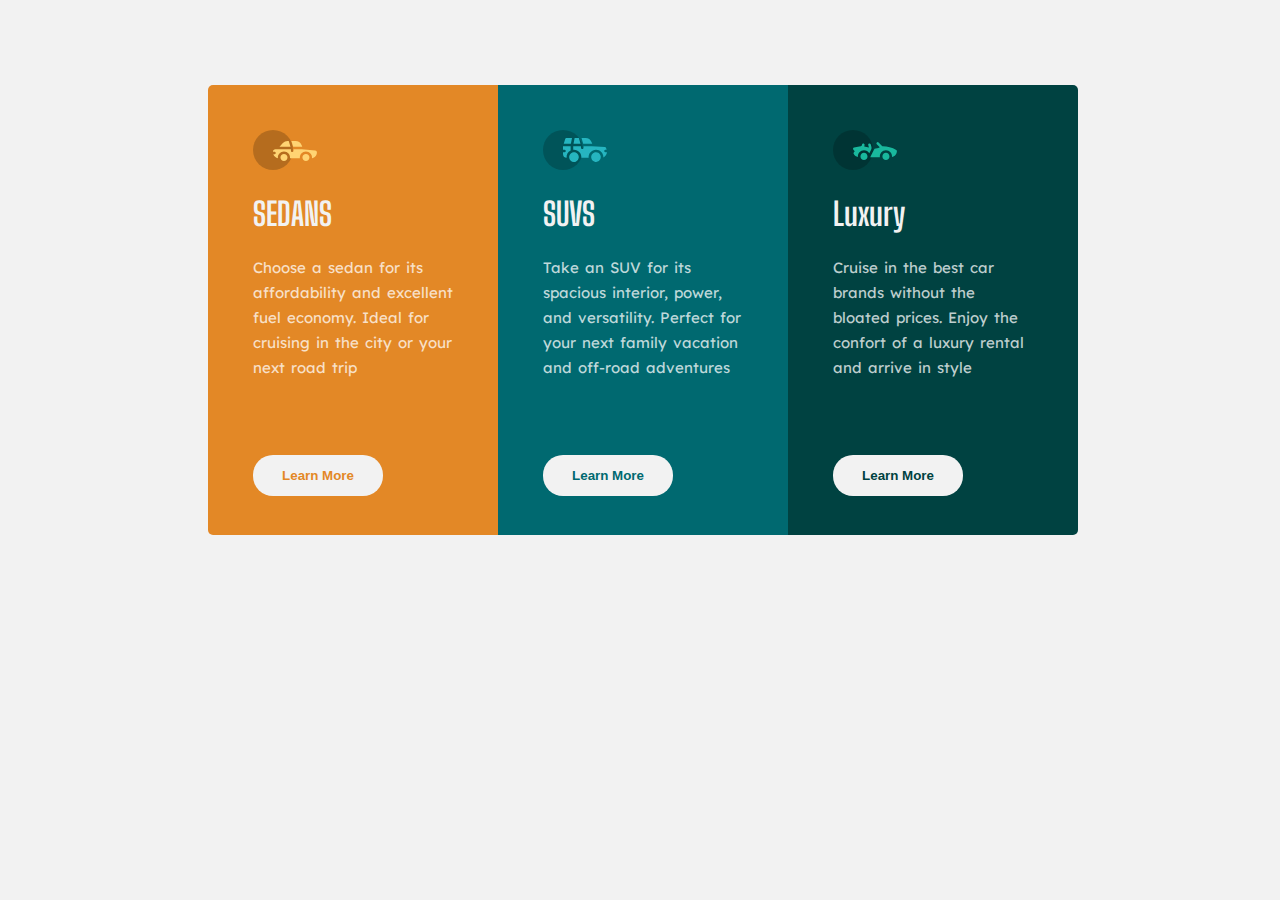
<file: index.html>
<!Doctype html>
<head>
    <link href="style.css" rel="stylesheet">
    <link rel="preconnect" href="https://fonts.googleapis.com">
    <link rel="preconnect" href="https://fonts.gstatic.com" crossorigin>
    <link href="https://fonts.googleapis.com/css2?family=Lexend+Deca&display=swap" rel="stylesheet">
    <meta name="viewport" content="width=device-width, initial-scale=1.0">
    
</head>

<html>
    <body>
        <div class="col">
            <div class="col1">
                <img src="icon-sedans.svg"/>
                <h1 id="heading">SEDANS</h1>
                <p>Choose a sedan for its affordability and excellent fuel economy. Ideal for cruising in the city or your next road trip</p>
                <button id="b1">Learn More</button>
            </div>
    
            <div class="col2">
                <img src="icon-suvs.svg"/>
                <h1 id="heading">SUVS</h1>
                <p>Take an SUV for its spacious interior, power, and versatility. Perfect for your next family vacation and off-road adventures</p>
                <button id="b2">Learn More</button>
            </div>
            
            <div class="col3">
                <img src="icon-luxury.svg"/>
                <h1 id="heading">Luxury</h1>
                <p>Cruise in the best car brands without the bloated prices. Enjoy the confort of a luxury rental and arrive in style</p>
                <button id="b3">Learn More</button>
            </div>
        </div>
    </body>
</html>
</file>
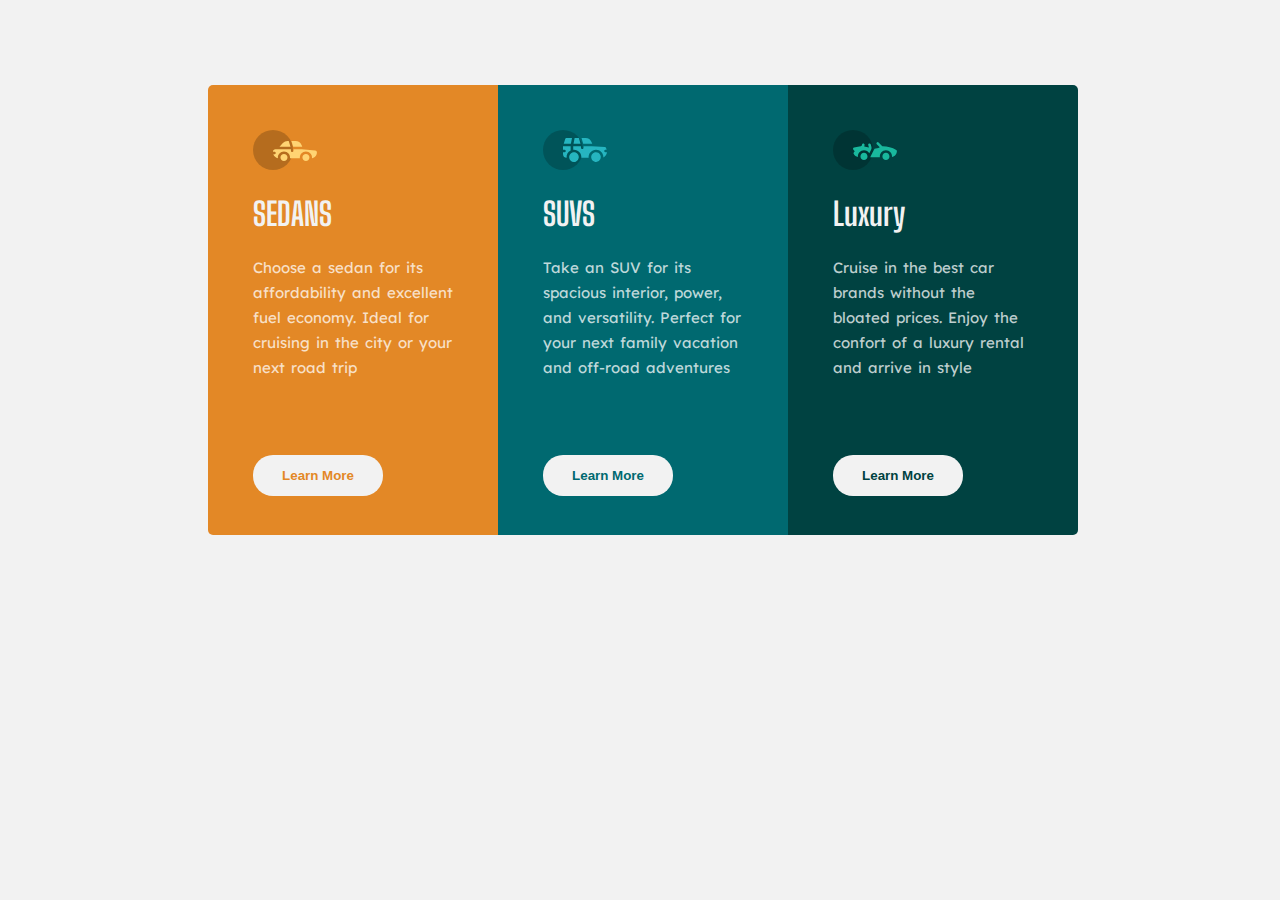
<file: main.html>
<!Doctype html>
<head>
    <link href="style.css" rel="stylesheet">
    <link rel="preconnect" href="https://fonts.googleapis.com">
    <link rel="preconnect" href="https://fonts.gstatic.com" crossorigin>
    <link href="https://fonts.googleapis.com/css2?family=Lexend+Deca&display=swap" rel="stylesheet">
    <meta name="viewport" content="width=device-width, initial-scale=1.0">
    
</head>

<html>
    <body>
        <div class="col">
            <div class="col1">
                <img src="icon-sedans.svg"/>
                <h1 id="heading">SEDANS</h1>
                <p>Choose a sedan for its affordability and excellent fuel economy. Ideal for cruising in the city or your next road trip</p>
                <button id="b1">Learn More</button>
            </div>
    
            <div class="col2">
                <img src="icon-suvs.svg"/>
                <h1 id="heading">SUVS</h1>
                <p>Take an SUV for its spacious interior, power, and versatility. Perfect for your next family vacation and off-road adventures</p>
                <button id="b2">Learn More</button>
            </div>
            
            <div class="col3">
                <img src="icon-luxury.svg"/>
                <h1 id="heading">Luxury</h1>
                <p>Cruise in the best car brands without the bloated prices. Enjoy the confort of a luxury rental and arrive in style</p>
                <button id="b3">Learn More</button>
            </div>
        </div>
    </body>
</html>
</file>
<file: style.css>
@import url('https://fonts.googleapis.com/css2?family=Big+Shoulders+Display:wght@700&display=swap');
html {
    font-family: 'Lexend Deca', sans-serif;
    background-color: hsl(0, 0%, 95%);
}

.col {
    display: flex;
    height: 450px;
    margin-left: 200px;
    margin-top: 85px;
}

.col1, .col2, .col3 {
    color: hsla(0, 0%, 100%, 0.75);
    width: 200px;
    padding: 45px;
}

.col1 {
    background-color: hsl(31, 77%, 52%);
    border-bottom-left-radius: 5px;
    border-top-left-radius: 5px;
}

.col2 {
    background-color: hsl(184, 100%, 22%);
}

.col3 {
    background-color: hsl(179, 100%, 13%);
    border-bottom-right-radius: 5px;
    border-top-right-radius: 5px;
}

p {
    word-spacing: 2px;
    list-style: none;
    font-size: 15px;
    padding-bottom: 60px;
    line-height: 25px;
}

#heading {
    font-family: 'Big Shoulders Display', sans-serif;
    font-weight: 700;
    color: hsl(0, 0%, 95%);
}

button {
    background-color: hsl(0, 0%, 95%);
    padding: 13px;
    width: 130px;
    border-radius: 20px;
    border: none;
    font-weight: bold;
}

#b1 {
    color: hsl(31, 77%, 52%);
    transition: background-color 1s,border 1s;
}

#b2 {
    color: hsl(184, 100%, 22%);
    transition: background-color 1s,border 1s;
}

#b3 {
    color: hsl(179, 100%, 13%);
    transition: background-color 1s,border 1s;
}

#b1:hover, #b2:hover, #b3:hover{
    cursor: pointer;
    background-color: transparent;
    color: hsl(0, 0%, 95%);
    border: 2px hsl(0, 0%, 95%); 
    border-style: solid;
    border-radius: 20px;
}
</file>
